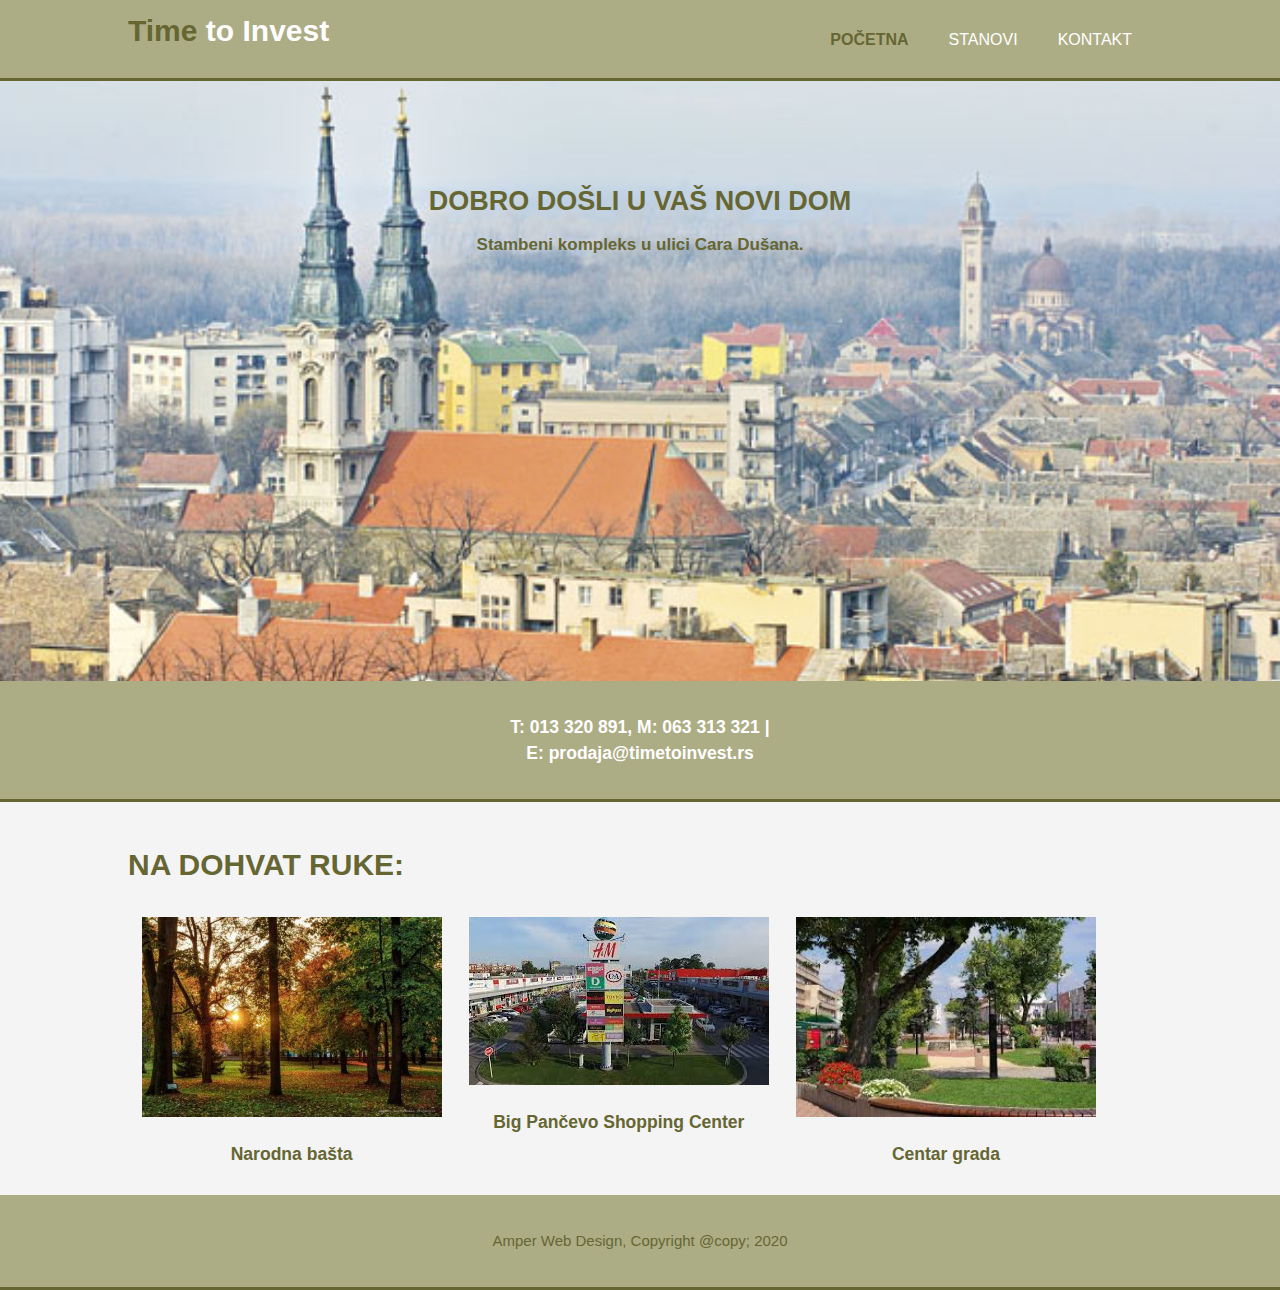
<file: index.html>
<!DOCTYPE html>
<html lang="en" dir="ltr">
  <head>
    <meta charset="utf-8">
    <meta name="viewport" content="width=device-width">
    <meta name="description" content="Direktna prodaja modernih stanova u Pančevu" />
    <title>Time to Invest | Prodaja stanova Pančevo</title>
    <link rel="stylesheet" href="style.css">

  </head>
  <body>
    <header>
      <div class="container">
       <div id="branding">

        <h1><span class="highlight">Time</span> to Invest</h1>
       </div>
       <nav>
        <ul>
         <li class="current"><a href="index.html">POČETNA</a></li>
         <li><a href="stanovi.html">STANOVI</a></li>
         <li><a href="kontakt.html">KONTAKT</a></li>
        </ul>
       </nav>
      </div>
    </header>

     <section id="showcase">
      <div class="container">
          <h1>DOBRO DOŠLI U VAŠ NOVI DOM</h1>
          <h2>Stambeni kompleks u ulici Cara Dušana.</h2>
      </div>
    </section>

    <section id="newsletter">
      <div class="container">
        <h3><span class="klasa"> T:</span> 013 320 891, M: 063 313 321 |<br><span class="k2"> E:</span> prodaja@timetoinvest.rs </h3>
      </div>
    </section>

    <section id="boxes">
      <div class="container">
        <h1>NA DOHVAT RUKE:</h1>
        <div class="box">
          <img src="narodna_basta.jpeg">
          <h3>Narodna bašta</h3>

        </div>
        <div class="box">
          <img src="big2.jpeg">
          <h3>Big Pančevo Shopping Center</h3>

        </div>
        <div class="box">
          <img src="centar2.jpeg">
          <h3>Centar grada</h3>

        </div>
      </div>
    </section>

    <footer>
     <p>Amper Web Design, Copyright @copy; 2020</p>
    </footer>
  </body>
</html>
</file>
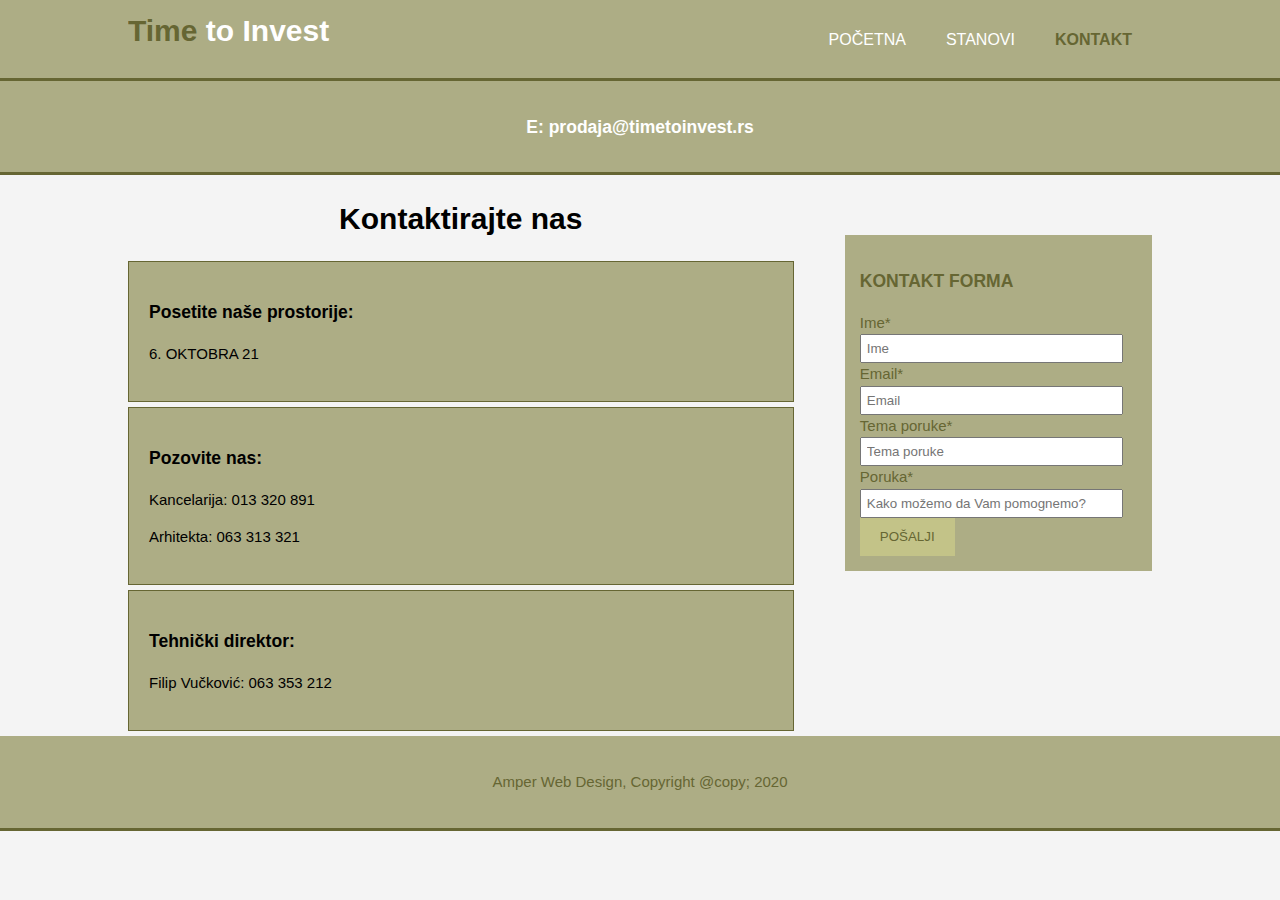
<file: kontakt.html>
<!DOCTYPE html>
<html lang="en" dir="ltr">
  <head>
    <meta charset="utf-8">
    <meta name="viewport" content="width=device-width">
    <meta name="description" content="Direktna prodaja modernih stanova u Pančevu" />
    <title>Time to Invest | Kontakt</title>
    <link rel="stylesheet" href="style.css">

  </head>
  <body>
    <header>
      <div class="container">
       <div id="branding">

        <h1><span class="highlight">Time</span> to Invest</h1>
       </div>
       <nav>
        <ul>
         <li ><a href="index.html">POČETNA</a></li>
         <li ><a href="stanovi.html">STANOVI</a></li>
         <li class="current"><a href="kontakt.html">KONTAKT</a></li>
        </ul>
       </nav>
      </div>
    </header>
    <section id="newsletter">
      <div class="container">
        <h3> E:</span> prodaja@timetoinvest.rs </h3>
      </div>
    </section>

    <section id="main">
     <div class="container">
      <article id="main-col">
        <h1 class="page-title">Kontaktirajte nas</h1>
        <ul id="kontakt">
          <li>
             <h3>Posetite naše prostorije:</h3>
             <p>	6. OKTOBRA 21</p>
          </li>
          <li>
             <h3>Pozovite nas:</h3>
             <p>Kancelarija:  013 320 891</p>
             <p>Arhitekta:  063 313 321</p>
          </li>
          <li>
             <h3>Tehnički direktor:</h3>
             <p>Filip Vučković: 063 353 212</p>
          </li>
        </ul>
      </article>

      <aside id="sidebar">
        <div class="dark">
         <h3>KONTAKT FORMA</h3>
         <form class="quote">
          <div>
           <label>Ime*</label><br>
           <input type="text"placeholder="Ime">
          </div>
          <div>
           <label>Email*</label><br>
           <input type="text"placeholder="Email ">
          </div>
          <div>
           <label>Tema poruke*</label><br>
           <input type="text"placeholder="Tema poruke">
          </div>
          <div>
           <label>Poruka*</label><br>
           <input type="text"placeholder="Kako možemo da Vam pomognemo?">
          </div>
          <button class="button1"type="submit">POŠALJI</button>
         </form>
        </div>

      </aside>
     </div>

    </section>


    <footer>
     <p>Amper Web Design, Copyright @copy; 2020</p>
    </footer>
  </body>
</html>
</file>
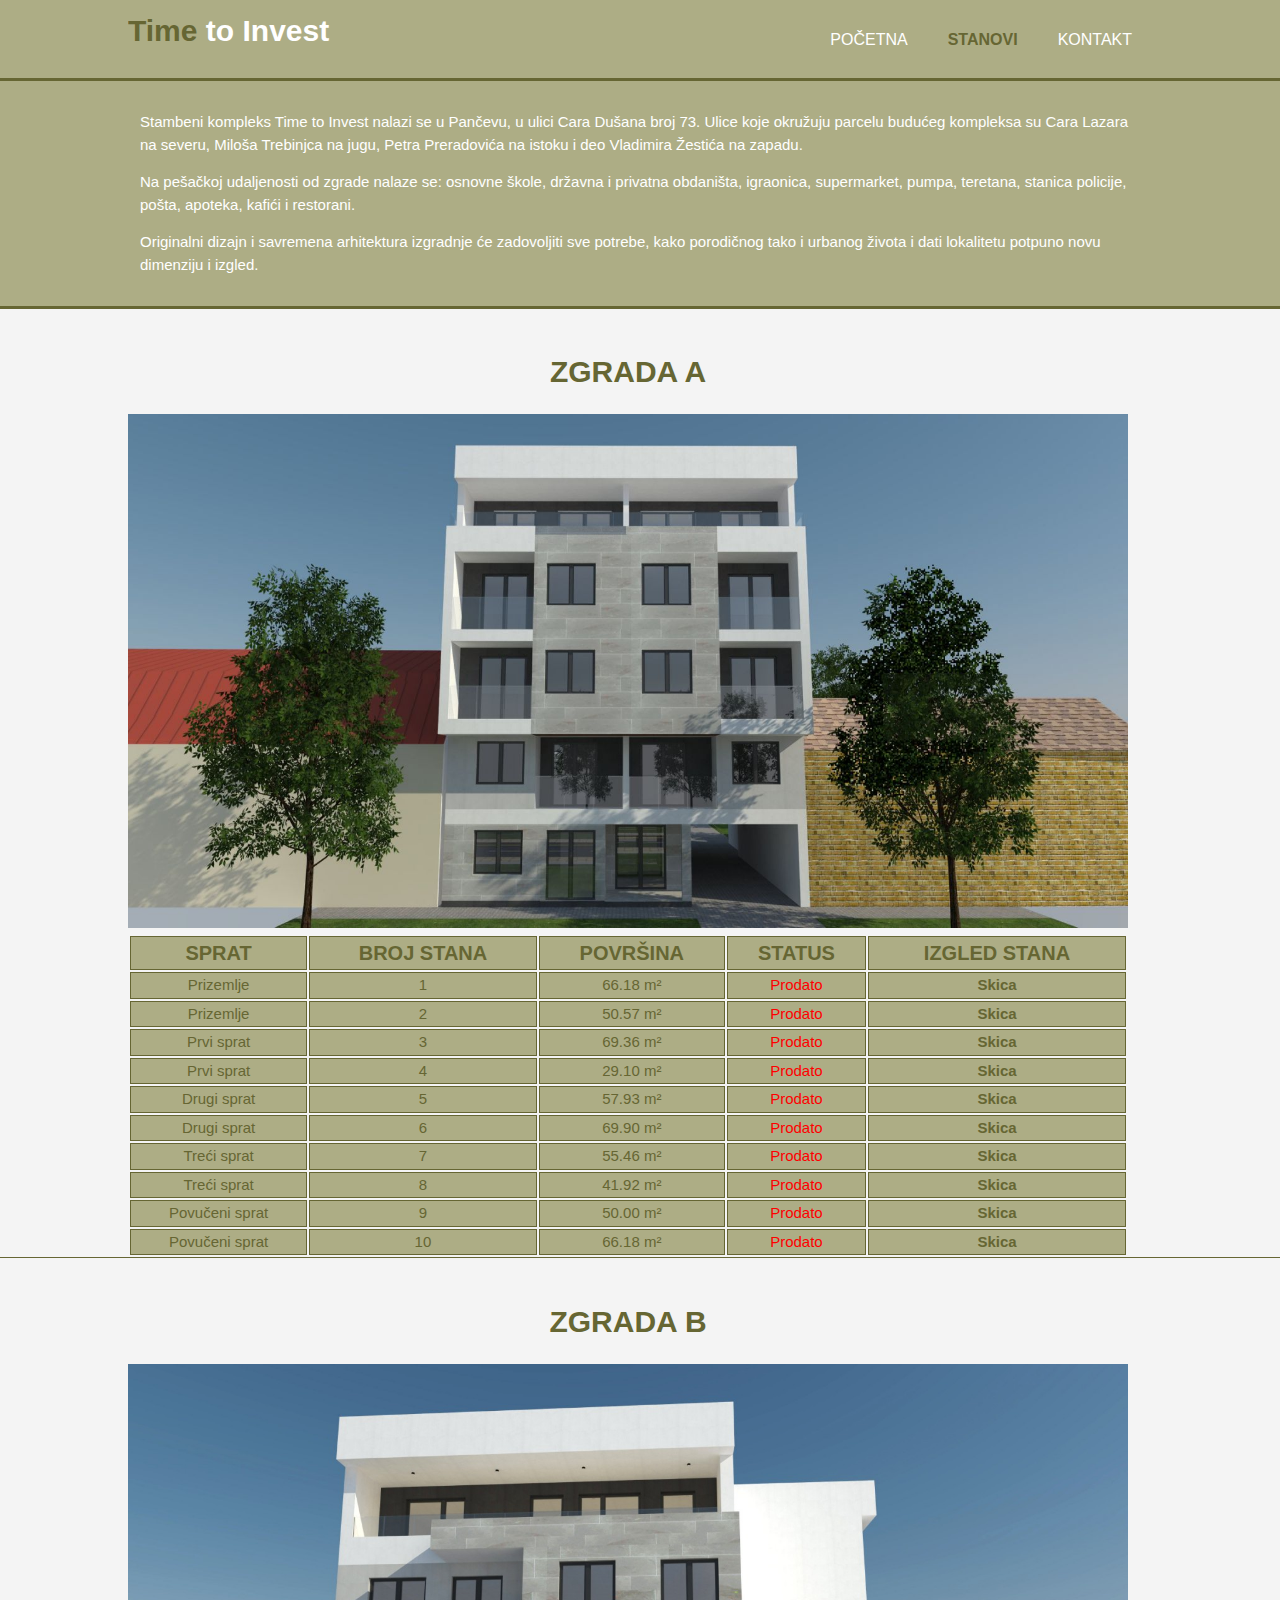
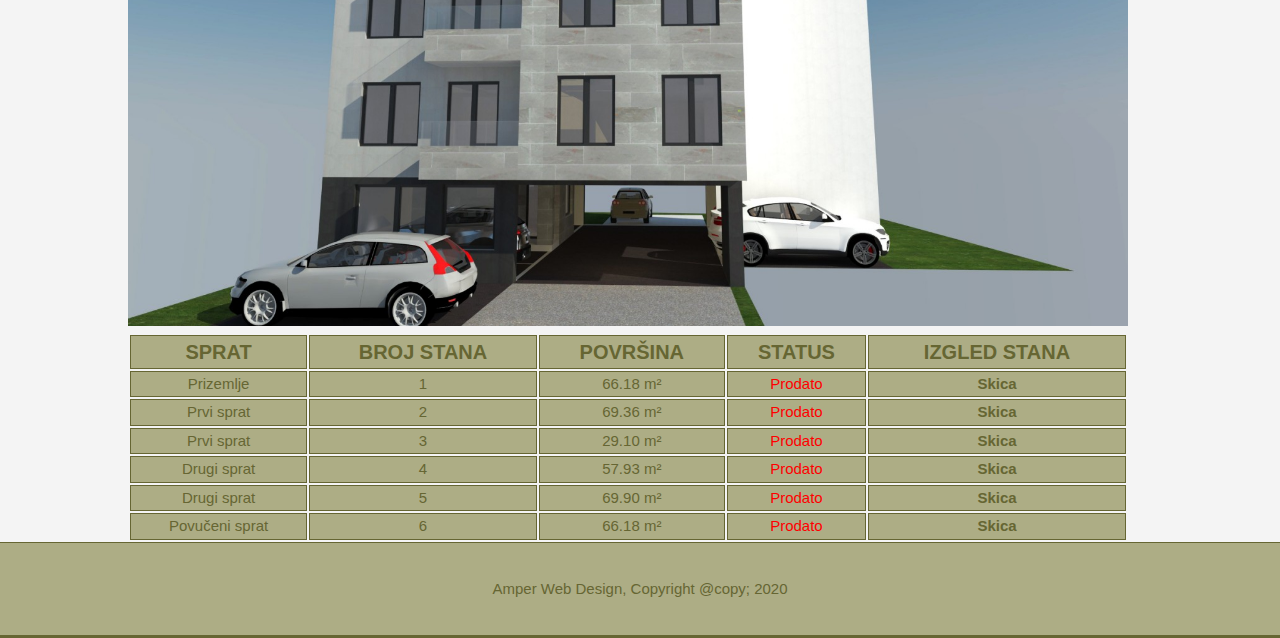
<file: stanovi.html>
<!DOCTYPE html>
<html lang="en" dir="ltr">
  <head>
    <meta charset="utf-8">
    <meta name="viewport" content="width=device-width">
    <meta name="description" content="Direktna prodaja modernih stanova u Pančevu" />
    <title>Time to Invest | Stanovi</title>
    <link rel="stylesheet" href="style.css">

  </head>
  <body>
    <header>
      <div class="container">
       <div id="branding">

        <h1><span class="highlight">Time</span> to Invest</h1>
       </div>
       <nav>
        <ul>
         <li ><a href="index.html">POČETNA</a></li>
         <li class="current"><a href="stanovi.html">STANOVI</a></li>
         <li><a href="kontakt.html">KONTAKT</a></li>
        </ul>
       </nav>
      </div>
    </header>

    <section id="newsletter">
      <div class="container">
        <p>Stambeni kompleks Time to Invest nalazi se u Pančevu, u ulici Cara Dušana broj 73. Ulice koje okružuju parcelu budućeg kompleksa su Cara Lazara na severu, Miloša Trebinjca na jugu, Petra Preradovića na istoku i deo Vladimira Žestića na zapadu.</p>

       <p>Na pešačkoj udaljenosti od zgrade nalaze se: osnovne škole, državna i privatna obdaništa, igraonica, supermarket, pumpa, teretana, stanica policije, pošta, apoteka, kafići i restorani.</p>

       <p>Originalni dizajn i savremena arhitektura izgradnje će zadovoljiti sve potrebe, kako porodičnog tako i urbanog života i dati lokalitetu potpuno novu dimenziju i izgled.</p>


      </div>
    </section>

    <section id="zgradaA">
      <div class="container">
          <div class="zgrada">
            <h1 class="page-title">ZGRADA A</h1>
            <img src="z1.jpg">
            <table class="aqua_table"width="100%">
             <tbody>
               <tr>
                 <th>SPRAT</th>
                 <th>BROJ STANA</th>
                 <th>POVRŠINA</th>
                 <th>STATUS</th>
                 <th>IZGLED STANA</th>
               </tr>
                <tr>
                  <td>Prizemlje</td>
                  <td>1</td>
                  <td>66.18 m²</td>
                  <td id="prodato">Prodato</td>
                  <td><a href="STAN1.pdf" target="_blank">Skica</a></td>
                </tr>
                <tr>
                  <td>Prizemlje</td>
                  <td>2</td>
                  <td>50.57 m²</td>
                  <td id="prodato">Prodato</td>
                  <td><a href="STAN2.pdf" target="_blank">Skica</a></td>
                </tr>
                <tr>
                  <td>Prvi sprat</td>
                  <td>3</td>
                  <td>69.36 m²</td>
                  <td id="prodato">Prodato</td>
                  <td><a href="STAN3.pdf" target="_blank">Skica</a></td>
                </tr>
                <tr>
                  <td>Prvi sprat</td>
                  <td>4</td>
                  <td>29.10 m²</td>
                  <td id="prodato">Prodato</td>
                  <td><a href="STAN4.pdf" target="_blank">Skica</a></td>
                </tr>
                <tr>
                  <td>Drugi sprat</td>
                  <td>5</td>
                  <td>57.93 m²</td>
                  <td id="prodato">Prodato</td>
                  <td><a href="STAN5.pdf" target="_blank">Skica</a></td>
                </tr>
                <tr>
                  <td>Drugi sprat</td>
                  <td>6</td>
                  <td>69.90 m²</td>
                  <td id="prodato">Prodato</td>
                  <td><a href="STAN6.pdf" target="_blank">Skica</a></td>
                </tr>
                <tr>
                  <td>Treći sprat</td>
                  <td>7</td>
                  <td>55.46 m²</td>
                  <td id="prodato">Prodato</td>
                  <td><a href="STAN7.pdf" target="_blank">Skica</a></td>
                </tr>
                <tr>
                  <td>Treći sprat</td>
                  <td>8</td>
                  <td>41.92 m²</td>
                  <td id="prodato">Prodato</td>
                  <td><a href="STAN8.pdf" target="_blank">Skica</a></td>
                </tr>
                <tr>
                  <td>Povučeni sprat</td>
                  <td>9</td>
                  <td>50.00 m²</td>
                  <td id="prodato">Prodato</td>
                  <td><a href="STAN9.pdf" target="_blank">Skica</a></td>
                </tr>
                <tr>
                  <td>Povučeni sprat</td>
                  <td>10</td>
                  <td>66.18 m²</td>
                  <td id="prodato">Prodato</td>
                  <td><a href="STAN1.pdf" target="_blank">Skica</a></td>
                </tr>
              </tbody>
            </table>
          </div>



      </div>
    </section>
    <section id="zgradaB">
      <div class="container">
          <div class="zgrada">
            <h1 class="page-title">ZGRADA B</h1>
            <img src="z2.jpg">
            <table class="aqua_table"width="100%">
             <tbody>
               <tr>
                 <th>SPRAT</th>
                 <th>BROJ STANA</th>
                 <th>POVRŠINA</th>
                 <th>STATUS</th>
                 <th>IZGLED STANA</th>
               </tr>
                <tr>
                  <td>Prizemlje</td>
                  <td>1</td>
                  <td>66.18 m²</td>
                  <td id="prodato">Prodato</td>
                  <td ><a href="STAN1.pdf" target="_blank">Skica</a></td>
                </tr>

               <tr>
                  <td>Prvi sprat</td>
                  <td>2</td>
                  <td>69.36 m²</td>
                  <td id="prodato">Prodato</td>
                  <td><a href="STAN3.pdf" target="_blank">Skica</a></td>
                </tr>
                <tr>
                  <td>Prvi sprat</td>
                  <td>3</td>
                  <td>29.10 m²</td>
                  <td id="prodato">Prodato</td>
                  <td><a href="STAN4.pdf" target="_blank">Skica</a></td>
                </tr>
                <tr>
                  <td>Drugi sprat</td>
                  <td>4</td>
                  <td>57.93 m²</td>
                  <td id="prodato">Prodato</td>
                  <td><a href="STAN5.pdf" target="_blank">Skica</a></td>
                </tr>
                <tr>
                  <td>Drugi sprat</td>
                  <td>5</td>
                  <td>69.90 m²</td>
                  <td id="prodato">Prodato</td>
                  <td><a href="STAN6.pdf" target="_blank">Skica</a></td>
                </tr>

                 <tr>
                   <td>Povučeni sprat</td>
                   <td>6</td>
                   <td>66.18 m²</td>
                   <td id="prodato">Prodato</td>
                   <td><a href="STAN1.pdf" target="_blank">Skica</a></td>
                </tr>
              </tbody>
            </table>
          </div>





      </div>
    </section>

    <footer>
     <p>Amper Web Design, Copyright @copy; 2020</p>
    </footer>
  </body>
</html>
</file>
<file: style.css>
body{
  font:15px/1.5 Arial,Helvetica,sans-serif;
  padding: 0;
  margin: 0;
  background-color:#f4f4f4;
}
/*Global*/
.container{
  width: 80%;
  margin: auto;
  overflow: hidden;
}
.button1{
  height:38px;
  background:#c3c388;
  border:0;
  padding-left: 20px;
  padding-right:20px;
  color:#666633;
}
ul{
  margin: 0;
  padding: 0;
}
.dark{
  padding: 15px;
  background: #adad85;
  color:#666633;
  margin-top: 10px;
  margin-bottom: 10px;
}
/*Header*/
header{
  background:#adad85 ;
  color:#ffffff;
  padding-top: 8px;
  min-height: 70px;
  border-bottom: #666633 3px solid;

}

header a{
  color:#ffffff;
  text-decoration: none;
  text-transform: uppercase;
  font-size: 16px;
}

header li{
  float: left;
  display: inline;
  padding: 0 20px 0 20px;
}
header #branding{
  float: left;

}
header #branding h1{
  margin:0;

}
header nav{
  float:right;
  margin-top: 20px;

}
header .highlight, header .current a{
  color: #666633;
  font-weight: bold;

}
#newsletter .klasa span {
  color: #666633;
  font-weight: bold;
}
header a:hover{
  color:#c3c388;
  font-weight: bold;
}

/*Showcase*/
#showcase{
  min-height:600px;
  background: url('PANCEVO.jpeg')0 -60px  ;
  background-size: cover;
  text-align: center;
  color: #666633;
}
#showcase h1{
  margin-top: 100px;
  font-size: 27px;
  margin-bottom: 10px;
}
#showcase h2{

  font-size:17px;
  font-weight: bold;
  margin-top: 10px;
}
/*Newsletter*/
#newsletter{
  padding: 15px;
  color:#ffffff;
  background:#adad85;
  border-bottom: #666633 3px solid;

}
#newsletter h3{
  text-align: center;
}

/*Boxes*/
#boxes{
  margin-top: 20px;
}
#boxes .box{
  float: left;
  width: 30%;
  padding: 10px;
  text-align: center;
  color: #666633;
  font-weight: bold;
}
#boxes h1{
  color: #666633;
  font-weight: bold;
}
#boxes .box img{
  width: 300px;
}

footer{
  padding:20px;
  margin-top: 0px;
  color: #666633;
  background-color:#adad85;
  border-bottom: #666633 3px solid;
  text-align: center;
}

/*STANOVI*/
#zgradaA{

  margin-top: 20px;
  border-bottom: #666633 1px solid;
}
#zgradaA .zgrada{
  float: left;
  color:#666633;
}
#zgradaA .zgrada img{
  width: 1000px;
}
.aqua_table  a:link,a:visited{
  color:#666633;
  background-color: transparent;
  text-decoration: none;
  font-weight:bold;
}
.aqua_table a:hover{
  color: red;
  text-decoration: underline;
}

 .aqua_table #prodato {
  color:red;
}

.aqua_table td,th{
  border: 1px solid #666633;
  border-collapse: collapse;
  background-color: #adad85;
  text-align: center;

}
.aqua_table th{
  font-size: 20px;
  font-weight: bold;
}
.page-title{
  text-align: center;
}
#zgradaB{
  margin-top: 20px;
  border-bottom: #666633 1px solid;
}
#zgradaB .zgrada{
  float: left;
  color: #666633;
}
#zgradaB .zgrada img{
  width: 1000px;
}
/*Sidebar*/
aside#sidebar{
  float: right;
  width: 30%;
  margin-top: 50px;

}
aside#sidebar .quote input,aside#sidebar .quote textarea{
  width: 90%;
  padding: 5px;
}
/*Kontakt*/
ul#kontakt li{
  list-style: none;
  padding: 20px;
  border: #666633 solid 1px;
  margin-bottom: 5px;
  background: #adad85;

}
article#main-col{
  float:left;
  width: 65%;
}


/*Media*/
@media(max-width:768px){
  header #branding,
  header nav,
  header nav li,
  #newsletter h3,
  #boxes .box,
  article#main-col,
  aside#sidebar{
    float:none;
    text-align: center;
    width: 100%;
  }
header{
  padding-bottom: 20px;
}
#boxes h1{
  text-align: center;
}
#sidebar .quote button{
  display: block;
  width: 100%;
}
#showcase h1{
  text-align: center;
  margin-top: 200px;
  font-size:15px;
}
}
</file>
